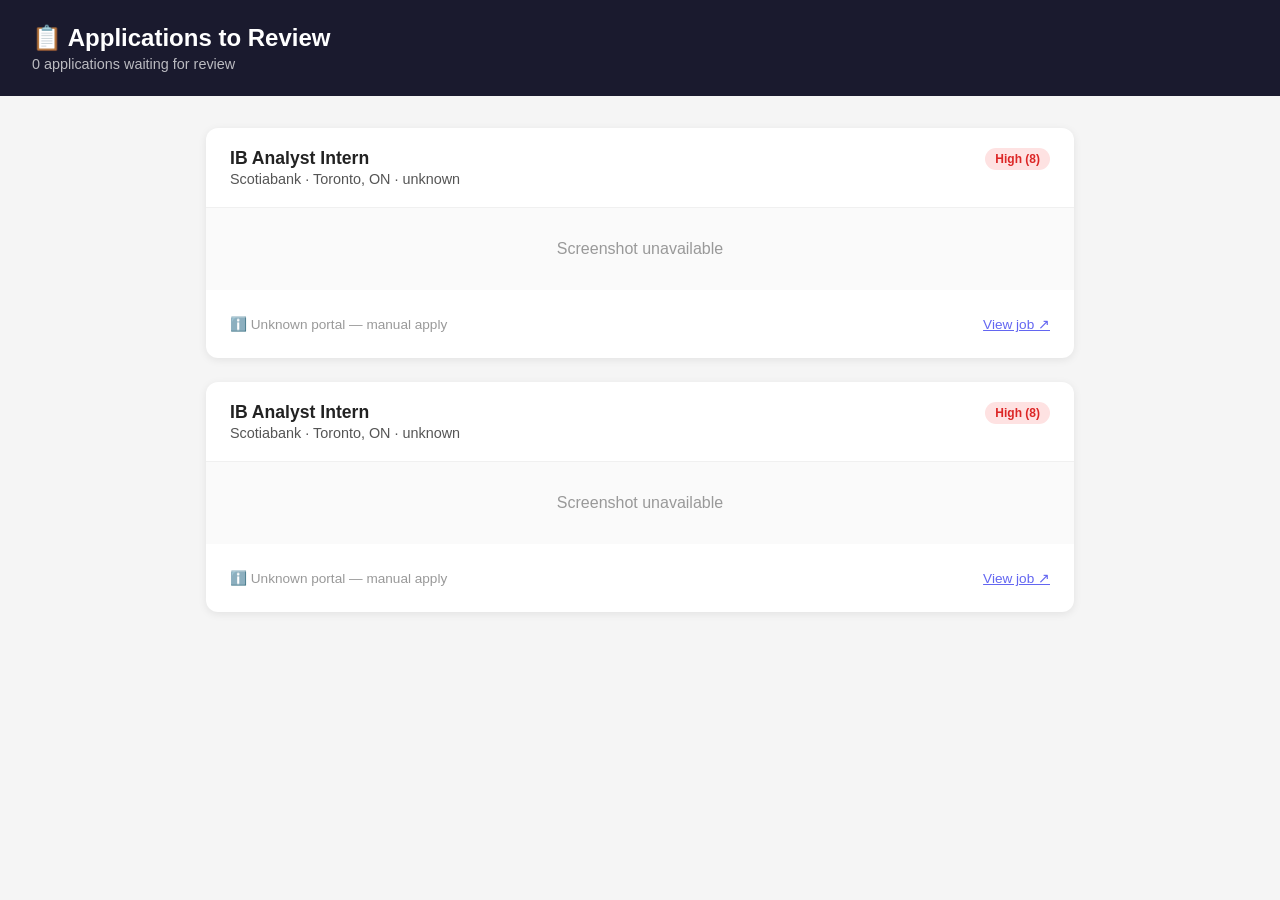
<file: dashboard/index.html>
<!DOCTYPE html>
<html lang="en">
<head>
  <meta charset="UTF-8" />
  <meta name="viewport" content="width=device-width, initial-scale=1.0" />
  <title>Job Application Review</title>
  <link rel="stylesheet" href="style.css" />
</head>
<body>
  <header>
    <h1>📋 Applications to Review</h1>
    <p id="subtitle">Loading...</p>
  </header>
  <div id="app">
    <div id="loading">Loading applications...</div>
    <div id="cards"></div>
    <div id="empty" hidden>No staged applications today.</div>
  </div>
  <script src="app.js"></script>
</body>
</html>
</file>
<file: dashboard/style.css>
* { box-sizing: border-box; margin: 0; padding: 0; }
body { font-family: -apple-system, BlinkMacSystemFont, 'Segoe UI', sans-serif; background: #f5f5f5; color: #222; }
header { background: #1a1a2e; color: white; padding: 24px 32px; }
header h1 { font-size: 1.5rem; margin-bottom: 4px; }
header p { opacity: 0.7; font-size: 0.9rem; }
#app { max-width: 900px; margin: 32px auto; padding: 0 16px; }
.card { background: white; border-radius: 12px; box-shadow: 0 2px 8px rgba(0,0,0,0.08); margin-bottom: 24px; overflow: hidden; }
.card-header { padding: 20px 24px; border-bottom: 1px solid #f0f0f0; display: flex; justify-content: space-between; align-items: flex-start; }
.card-title { font-size: 1.1rem; font-weight: 600; }
.card-company { color: #555; font-size: 0.9rem; margin-top: 2px; }
.badge { padding: 4px 10px; border-radius: 20px; font-size: 0.75rem; font-weight: 600; }
.badge-High { background: #fee2e2; color: #dc2626; }
.badge-Medium { background: #fef9c3; color: #ca8a04; }
.card-screenshot { width: 100%; max-height: 400px; object-fit: cover; object-position: top; display: block; border-bottom: 1px solid #f0f0f0; }
.card-screenshot-missing { padding: 32px; text-align: center; color: #999; background: #fafafa; }
.card-actions { padding: 16px 24px; display: flex; gap: 12px; }
.btn { padding: 10px 24px; border: none; border-radius: 8px; font-size: 0.95rem; font-weight: 600; cursor: pointer; transition: opacity 0.15s; }
.btn:hover { opacity: 0.85; }
.btn-approve { background: #16a34a; color: white; }
.btn-skip { background: #e5e7eb; color: #374151; }
.btn:disabled { opacity: 0.4; cursor: not-allowed; }
.status-label { font-size: 0.85rem; color: #999; padding: 10px 0; }
</file>
